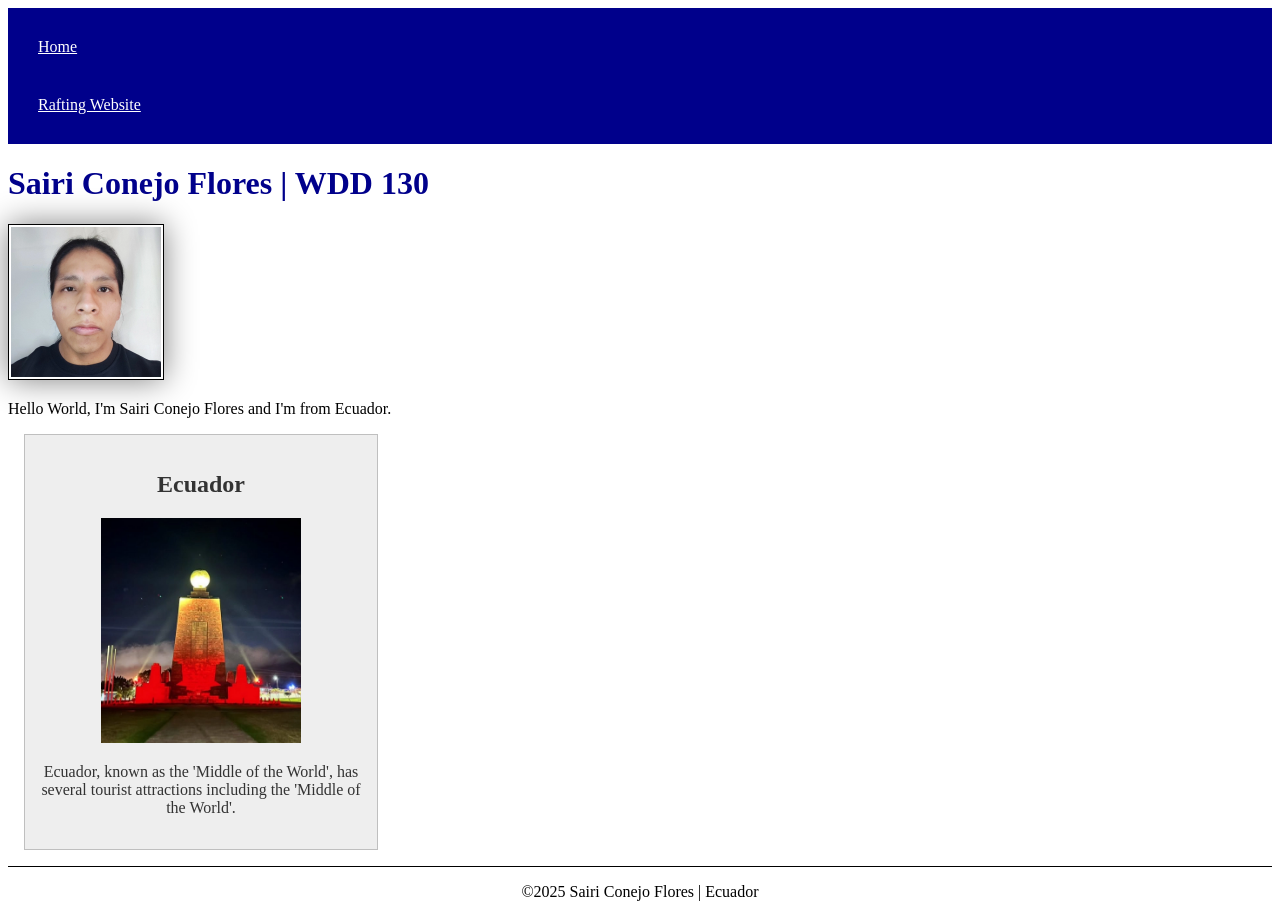
<file: wdd130/index.html>
<!DOCTYPE html>
<html lang="en-US">
  <head>
    <meta charset="UTF-8" />
    <meta name="viewport" content="width=device-width, initial-scale=1.0" />
    <title>Sairi Conejo Flores | WDD 130</title>
    <meta
      name="description"
      content="My first basic web page made with HTML and CSS from the WDD130, demostrating what I learned while at BYU."
    />
    <meta name="author" content="Sairi Conejo Flores" />
    <link rel="stylesheet" href="styles/styles.css" />
  </head>
  <body>
    <header>
      <nav><a href="#">Home</a><a href="#">Rafting Website</a></nav>
    </header>
    <main>
      <h1>Sairi Conejo Flores | WDD 130</h1>
      <img
        src="images/profile.webp"
        alt="Profile image of Sairi Conejo Flores"
        width="200"
      />
      <p>Hello World, I'm Sairi Conejo Flores and I'm from Ecuador.</p>
    </main>

    <aside>
      <h2>Ecuador</h2>
      <img src="images/mitad_del_mundo.webp" alt="mitad_del_mundo" />
      <p>
        Ecuador, known as the 'Middle of the World', has several tourist
        attractions including the 'Middle of the World'.
      </p>
    </aside>
    <footer>
      <p>&copy;2025 Sairi Conejo Flores | Ecuador</p>
    </footer>
  </body>
</html>
</file>
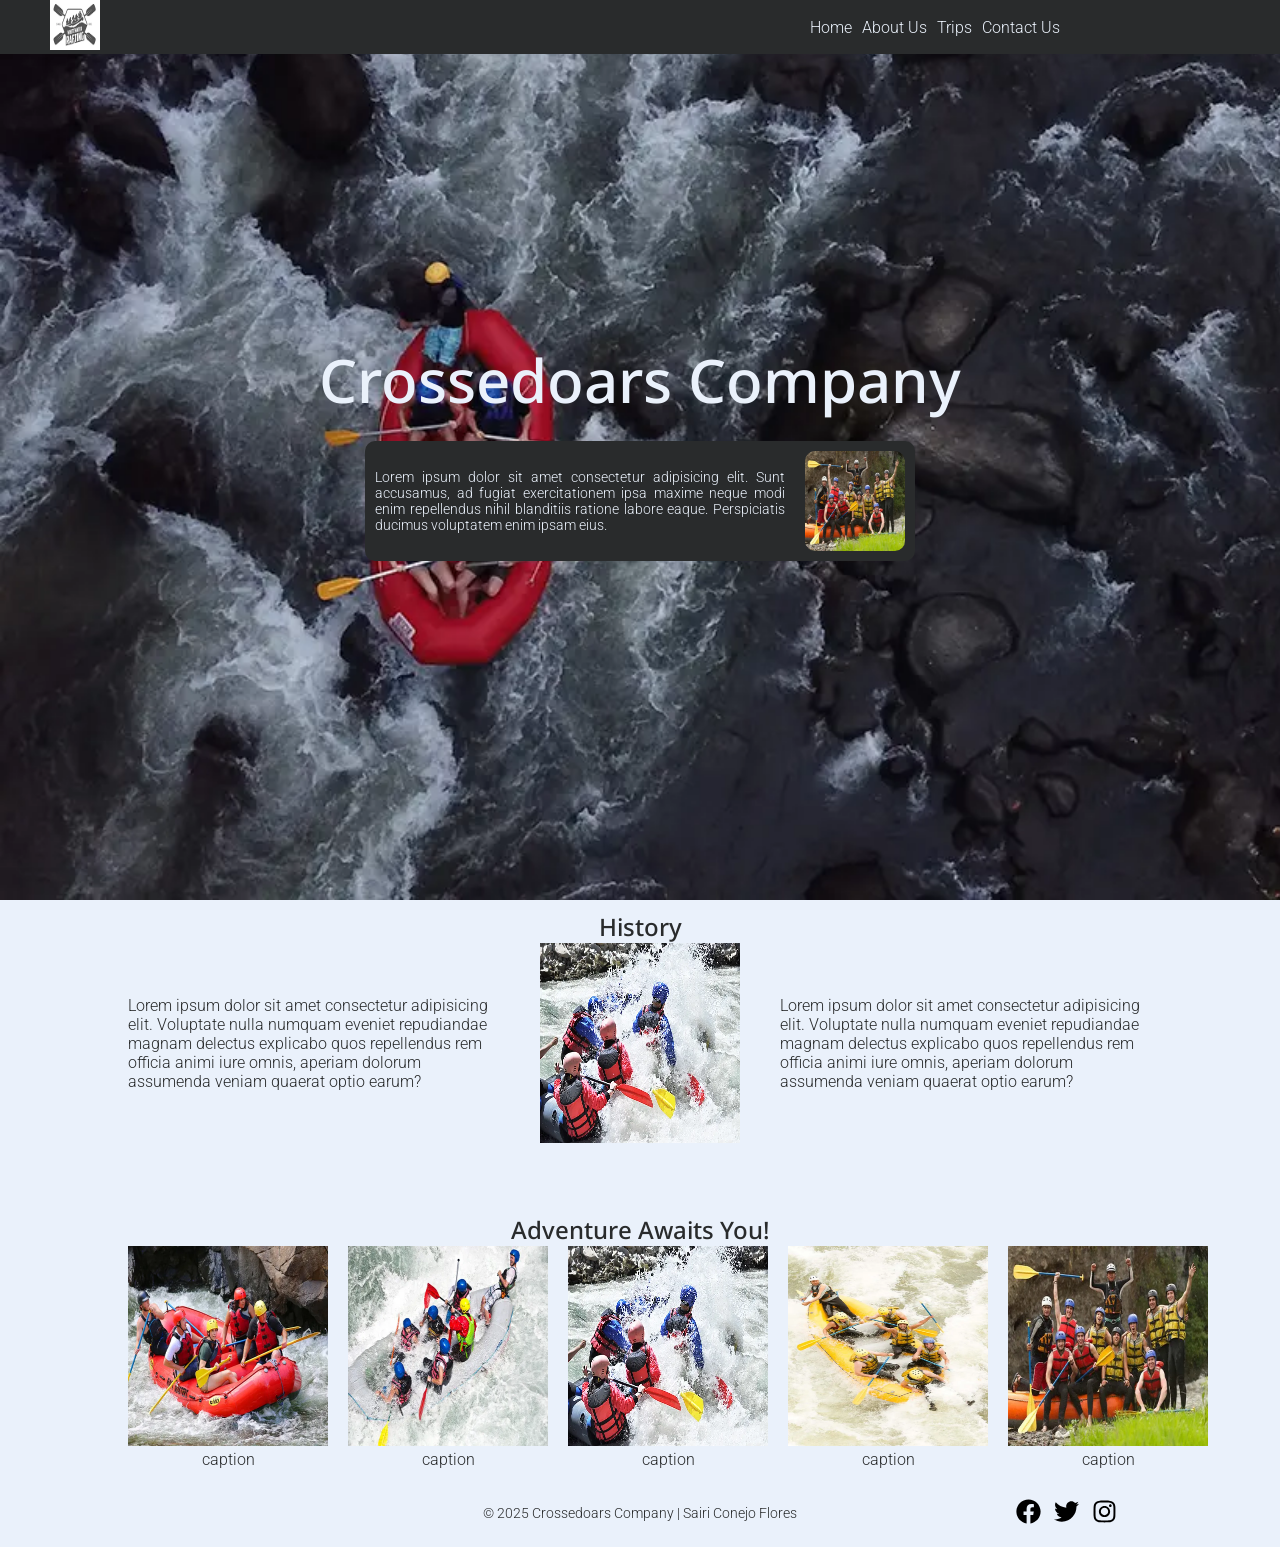
<file: wdd130/wwr/about.html>
<!DOCTYPE html>
<html lang="en">
  <head>
    <meta charset="UTF-8">
    <meta name="viewport" content="width=device-width, initial-scale=1.0" />
    <title>Crossedoars Company - About Us</title>
    <meta name="author" content="Sairi Conejo Flores" />
    <meta name="description" content="crossedoars about" />
    <link rel="preconnect" href="https://fonts.googleapis.com" />
    <link rel="preconnect" href="https://fonts.gstatic.com" crossorigin />
    <link href="https://fonts.googleapis.com/css2?family=Noto+Sans:ital,wght@0,100..900;1,100..900&family=Roboto:ital,wght@0,100..900;1,100..900&display=swap" rel="stylesheet" />
    <link rel="stylesheet" href="styles/rafting.css" />
  </head>
  <body>
    <header>
      <a href="index.html">
        <img
          src="images/z-wwr-crossedoars.webp"
          alt="Rafting Company Logo"
          height="50"
          width="50"
        />
      </a>
      <nav>
        <a href="index.html">Home</a>
        <a href="about.html">About Us</a>
        <a href="trips.html">Trips</a>
        <a href="contact.html">Contact Us</a>
      </nav>
    </header>
    <main>
      <div class="hero">
        <!-- <img src="images/hero.webp" alt="hero image" height="200" width="200" /> -->
        <h1>Crossedoars Company</h1>
        <article>
          <img
            src="images/rafting59_600.webp"
            alt="rafting image"
            height="200"
            width="200"
          />
          <p>
            Lorem ipsum dolor sit amet consectetur adipisicing elit. Sunt
            accusamus, ad fugiat exercitationem ipsa maxime neque modi enim
            repellendus nihil blanditiis ratione labore eaque. Perspiciatis
            ducimus voluptatem enim ipsam eius.
          </p>
        </article>
      </div>
      <div class="content">
        <section id="history">
          <h2>History</h2>
          <div>
            <p>
              Lorem ipsum dolor sit amet consectetur adipisicing elit. Voluptate
              nulla numquam eveniet repudiandae magnam delectus explicabo quos
              repellendus rem officia animi iure omnis, aperiam dolorum
              assumenda veniam quaerat optio earum?
            </p>
            <img
              src="images/rafting47_600.webp"
              alt="rafting image"
              height="200"
              width="200"
            />
            <p>
              Lorem ipsum dolor sit amet consectetur adipisicing elit. Voluptate
              nulla numquam eveniet repudiandae magnam delectus explicabo quos
              repellendus rem officia animi iure omnis, aperiam dolorum
              assumenda veniam quaerat optio earum?
            </p>
          </div>
        </section>
        <section id="adventure">
          <h2>Adventure Awaits You!</h2>
          <div>
            <figure>
              <img
                src="images/rafting19_600.webp"
                alt="rafting image"
                height="200"
                width="200"
              />
              <figcaption>caption</figcaption>
            </figure>
            <figure>
              <img
                src="images/rafting42_600.webp"
                alt="rafting image"
                height="200"
                width="200"
              />
              <figcaption>caption</figcaption>
            </figure>
            <figure>
              <img
                src="images/rafting47_600.webp"
                alt="rafting image"
                height="200"
                width="200"
              />
              <figcaption>caption</figcaption>
            </figure>
            <figure>
              <img
                src="images/rafting56_600.webp"
                alt="rafting image"
                height="200"
                width="200"
              />
              <figcaption>caption</figcaption>
            </figure>
            <figure>
              <img
                src="images/rafting59_600.webp"
                alt="rafting image"
                height="200"
                width="200"
              />
              <figcaption>caption</figcaption>
            </figure>
          </div>
        </section>
      </div>
    </main>
    <footer>
      <div></div>
      <p>&copy; 2025 Crossedoars Company | Sairi Conejo Flores</p>
      <nav class="socialmedia">
        <a href="https://facebook.com"
          ><img
            src="images/facebook.svg"
            alt="Facebook"
            height="200"
            width="200"
        /></a>
        <a href="https://twitter.com"
          ><img src="images/twitter.svg" alt="Twitter" height="200" width="200"
        /></a>
        <a href="https://instagram.com"
          ><img
            src="images/instagram.svg"
            alt="Instagram"
            height="200"
            width="200"
        /></a>
      </nav>
    </footer>
  </body>
</html>
</file>
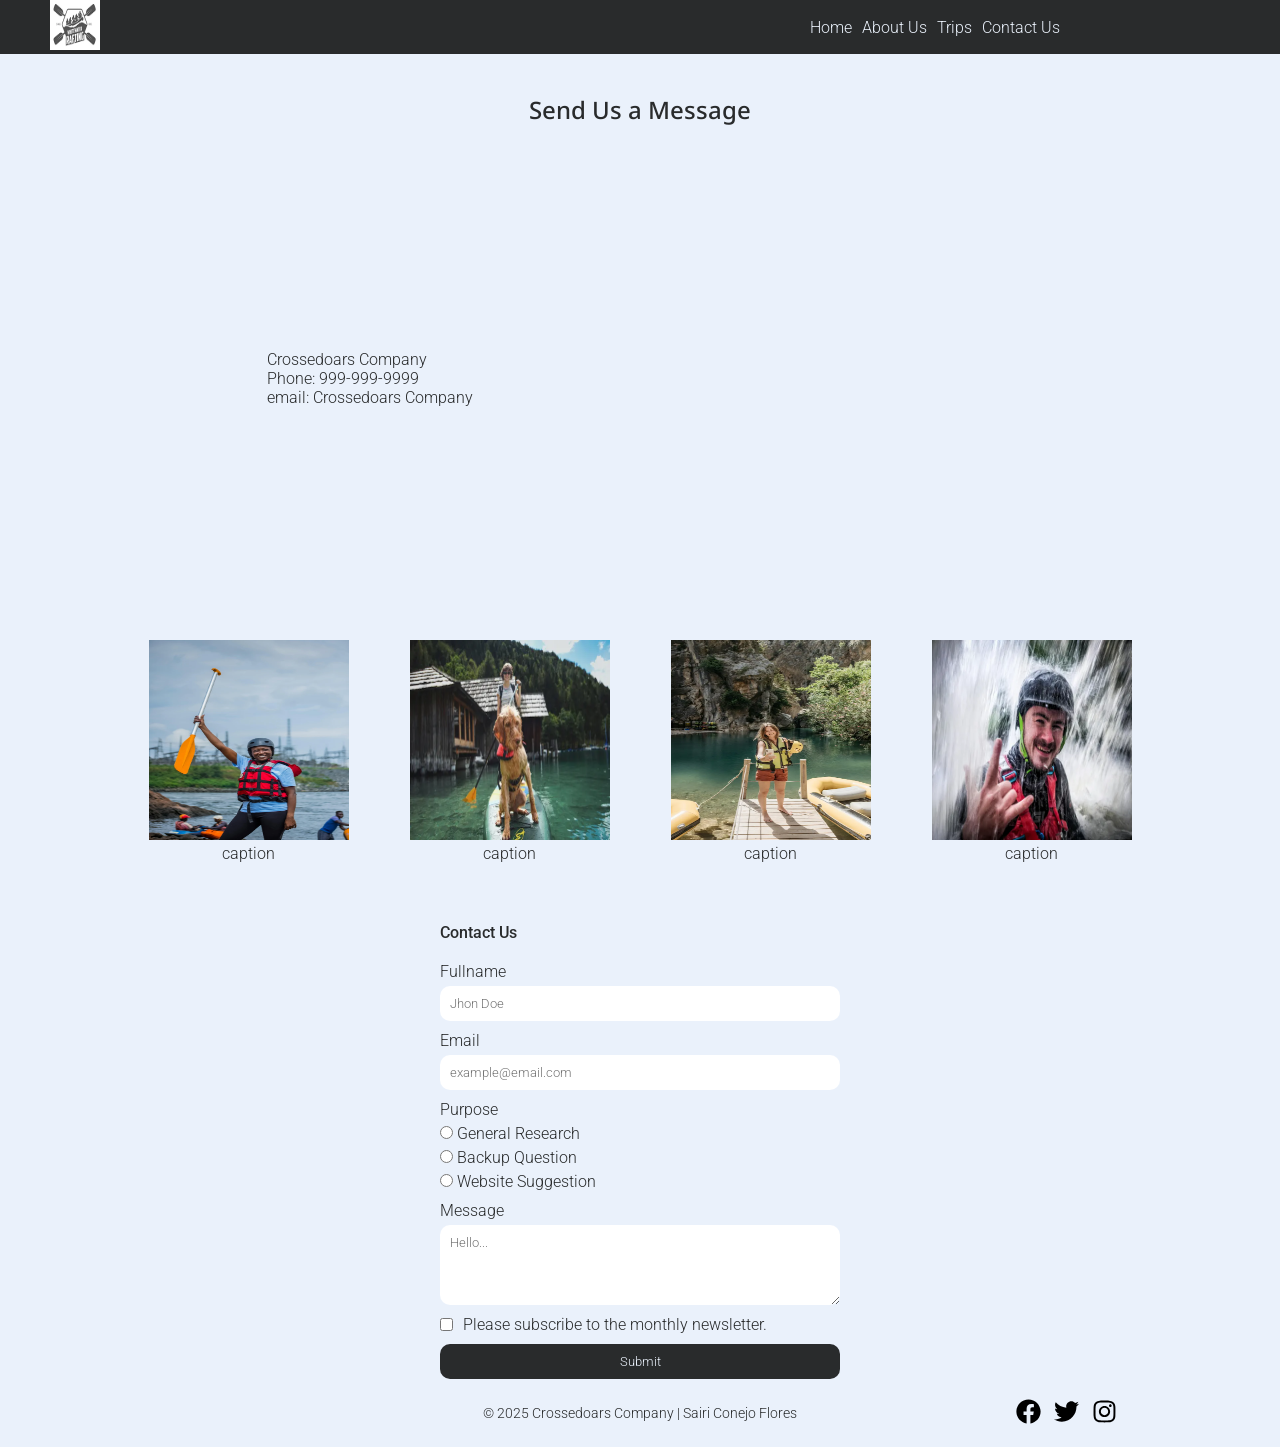
<file: wdd130/wwr/contact.html>
<!DOCTYPE html>
<html lang="en">
  <head>
    <meta charset="UTF-8">
    <meta name="viewport" content="width=device-width, initial-scale=1.0" />
    <title>Crossedoars Company - Contact</title>
    <meta name="author" content="Sairi Conejo Flores" />
    <meta name="description" content="crossedoars contact" />
    <link rel="preconnect" href="https://fonts.googleapis.com" />
    <link rel="preconnect" href="https://fonts.gstatic.com" crossorigin />
    <link href="https://fonts.googleapis.com/css2?family=Noto+Sans:ital,wght@0,100..900;1,100..900&family=Roboto:ital,wght@0,100..900;1,100..900&display=swap" rel="stylesheet" />
    <link rel="stylesheet" href="styles/rafting.css" />
  </head>
  <body>
    <header>
      <a href="index.html">
        <img
          src="images/z-wwr-crossedoars.webp"
          alt="Rafting Company Logo"
          height="50"
          width="50"
        />
      </a>
      <nav>
        <a href="index.html">Home</a>
        <a href="about.html">About Us</a>
        <a href="trips.html">Trips</a>
        <a href="contact.html">Contact Us</a>
      </nav>
    </header>
    <div class="clear"></div>
    <main>
      <div class="content">
        <h1>Contact Us</h1>
        <h2>Send Us a Message</h2>
        <div class="information">
          <div>
            <p>Crossedoars Company</p>
            <p>Phone: 999-999-9999</p>
            <p>email: <a href="mailto:">Crossedoars Company</a></p>
          </div>
          <div class="map">
            <iframe
              src="https://www.google.com/maps/embed?pb=!1m21!1m12!1m3!1d6783.492947271987!2d-73.97938516625773!3d40.76857075756006!2m3!1f0!2f0!3f0!3m2!1i1024!2i768!4f13.1!4m6!3e6!4m0!4m3!3m2!1d40.76677397733106!2d-73.97978257578241!5e0!3m2!1ses-419!2sec!4v1748789340798!5m2!1ses-419!2sec"
              width="400"
              height="400"
              allowfullscreen=""
              loading="lazy"
              referrerpolicy="no-referrer-when-downgrade"
            ></iframe>
          </div>
        </div>
        <div id="employees">
          <div>
            <figure>
              <img
                src="images/employee-1.webp"
                alt="rafting image"
                height="200"
                width="200"
              />
              <figcaption>caption</figcaption>
            </figure>
            <figure>
              <img
                src="images/employee-2.webp"
                alt="rafting image"
                height="200"
                width="200"
              />
              <figcaption>caption</figcaption>
            </figure>
            <figure>
              <img
                src="images/employee-3.webp"
                alt="rafting image"
                height="200"
                width="200"
              />
              <figcaption>caption</figcaption>
            </figure>
            <figure>
              <img
                src="images/employee-4.webp"
                alt="rafting image"
                height="200"
                width="200"
              />
              <figcaption>caption</figcaption>
            </figure>
          </div>
        </div>

        <form>
          <fieldset>
            <legend>Contact Us</legend>
            <div class="form-item">
              <label for="fullname">Fullname</label>
              <input
                type="text"
                id="fullname"
                name="fullname"
                placeholder="Jhon Doe"
              />
            </div>
            <div class="form-item">
              <label for="email">Email</label>
              <input
                type="email"
                id="email"
                name="email"
                placeholder="example@email.com"
              />
            </div>
            <div class="form-item purpose">
              <label for="email">Purpose</label>
              <div>
                <input type="radio" name="purpose" value="general-research" />
                <span>General Research</span>
              </div>
              <div>
                <input type="radio" name="purpose" value="backup-question" />
                <span>Backup Question</span>
              </div>
              <div>
                <input type="radio" name="purpose" value="website-suggestion" />
                <span>Website Suggestion</span>
              </div>
            </div>
            <div class="form-item">
              <label for="message">Message</label>
              <textarea
                id="message"
                name="message"
                placeholder="Hello..."
                rows="4"
              ></textarea>
            </div>
            <div class="form-item subscription">
              <input type="checkbox" id="subscription" name="subscription" />
              <span>Please subscribe to the monthly newsletter.</span>
            </div>
            <button type="submit">Submit</button>
          </fieldset>
        </form>
      </div>
    </main>
    <footer>
      <div></div>
      <p>&copy; 2025 Crossedoars Company | Sairi Conejo Flores</p>
      <nav class="socialmedia">
        <a href="https://facebook.com"
          ><img
            src="images/facebook.svg"
            alt="Facebook"
            height="200"
            width="200"
        /></a>
        <a href="https://twitter.com"
          ><img src="images/twitter.svg" alt="Twitter" height="200" width="200"
        /></a>
        <a href="https://instagram.com"
          ><img
            src="images/instagram.svg"
            alt="Instagram"
            height="200"
            width="200"
        /></a>
      </nav>
    </footer>
  </body>
</html>
</file>
<file: wdd130/styles/styles.css>
:root {
}

nav {
  background-color: darkblue;
  padding: 10px;
}

nav a {
  color: white;
  padding: 20px;
  display: block;
}

h1 {
  color: darkblue;
}

main img {
  width: 150px;
  height: auto;
  border: 1px solid black;
  padding: 2px;
  box-shadow: 0 0 30px gray;
}

p {
  padding: 0;
}

main {
  max-width: 840px;
}

aside {
  width: 20rem;
  margin: 1rem;
  border: 1px solid rgb(0, 0, 0, 0.2);
  padding: 1rem;
  background-color: #eee;
  color: #333;
  text-align: center;
}

aside img {
  width: 200px;
  height: auto;
}

footer {
  margin-top: 15px;
  border-top: 1px solid #000;
  text-align: center;
}
</file>
<file: wdd130/wwr/styles/rafting.css>
/* COMMON */
:root {
  --primary-color: #292b2c;
  --secondary-color: #eaf1fb;
  --heading-font: "Noto Sans", sans-serif;
  --rounded: 10px;
  --body-font: "Roboto", sans-serif;
}

/* 
  --accent1-color: #02aa34;
  --accent2-color: #88d498;
  --accent3-color: #c6dabf;
}
*/

* {
  margin: 0;
  padding: 0;
  box-sizing: border-box;
  list-style: none;
  border: none;
  text-decoration: none;
  color: var(--primary-color);
  font-family: var(--body-font);
  font-weight: 300;
  font-style: normal;
}

body {
  background-color: var(--secondary-color);
}

h1,
h2,
h3,
h4,
h5,
h6 {
  font-family: var(--heading-font);
  font-weight: 500;
}

header {
  background-color: var(--primary-color);
  display: grid;
  grid-template-columns: repeat(2, 1fr);
  justify-content: space-around;
  align-items: center;
  position: fixed;
  top: 0;
  left: 0;
  width: 100%;
  z-index: 100;
  padding: 0 50px;
}

header nav {
  display: flex;
  flex-direction: row;
  justify-content: center;
  align-items: center;
  gap: 0 10px;
}

header nav a {
  color: var(--secondary-color);
}

header nav a:hover {
  text-decoration: underline;
}

.content {
  width: 80vw;
  margin: auto;
  display: flex;
  flex-direction: column;
  justify-content: center;
  align-items: center;
  gap: 50px 0;
}

#history,
#adventure,
#employees {
  display: flex;
  flex-direction: column;
  align-items: center;
  margin: 10px 0px;
  width: 100%;
}

#adventure div,
#employees div {
  width: 100%;
  display: flex;
  flex-direction: row;
  justify-content: space-around;
  align-items: center;
  text-align: center;
  gap: 0px 20px;
}

textarea {
  resize: vertical;
  padding: 10px;
  border-radius: var(--rounded);
}

button,
.btn {
  background-color: var(--primary-color);
  color: var(--secondary-color);
  padding: 10px 20px;
  border-radius: var(--rounded);
  cursor: pointer;
}

footer {
  display: grid;
  grid-template-columns: repeat(3, 1fr);
  justify-content: center;
  align-items: center;
  text-align: center;
  font-size: 14px;
  margin: 20px 0px;
}

footer nav a {
  padding: 0px 5px;
}

footer nav a * {
  height: 25px;
  width: 25px;
}

/* END */

/* ABOUT */
.hero {
  height: 100vh;
  width: 100%;
  background-image: url("../images/hero.webp");
  background-size: cover;
  display: flex;
  flex-direction: column;
  justify-content: center;
  align-items: center;
  gap: 20px 0px;
}

.hero h1 {
  color: var(--secondary-color);
  font-size: 60px;
}

.hero article {
  width: 550px;
  padding: 10px;
  background-color: var(--primary-color);
  border-radius: var(--rounded);
  display: flex;
  flex-direction: row;
  justify-content: space-around;
  align-items: center;
  gap: 20px;
}

.hero article img {
  height: 100px;
  width: 100px;
  border-radius: var(--rounded);
  order: 2;
}

.hero article * {
  color: var(--secondary-color);
  text-align: justify;
  font-size: 14px;
}

#history div {
  display: flex;
  flex-direction: row;
  justify-content: space-around;
  align-items: center;
  gap: 0px 40px;
}

/* CONTACT */
.information {
  display: flex;
  justify-content: space-evenly;
  align-items: center;
  width: 100%;
}

form {
  width: 400px;
  margin: auto;
}

form fieldset legend {
  font-weight: 500;
  margin: 10px 0px;
}

.form-item {
  display: flex;
  flex-direction: column;
  gap: 5px 0px;
  margin: 10px 0px;
}

.form-item input {
  padding: 10px;
  border-radius: var(--rounded);
}

.form-item.subscription {
  flex-direction: row;
  gap: 0px 10px;
}

form fieldset button {
  width: 100%;
}
</file>
